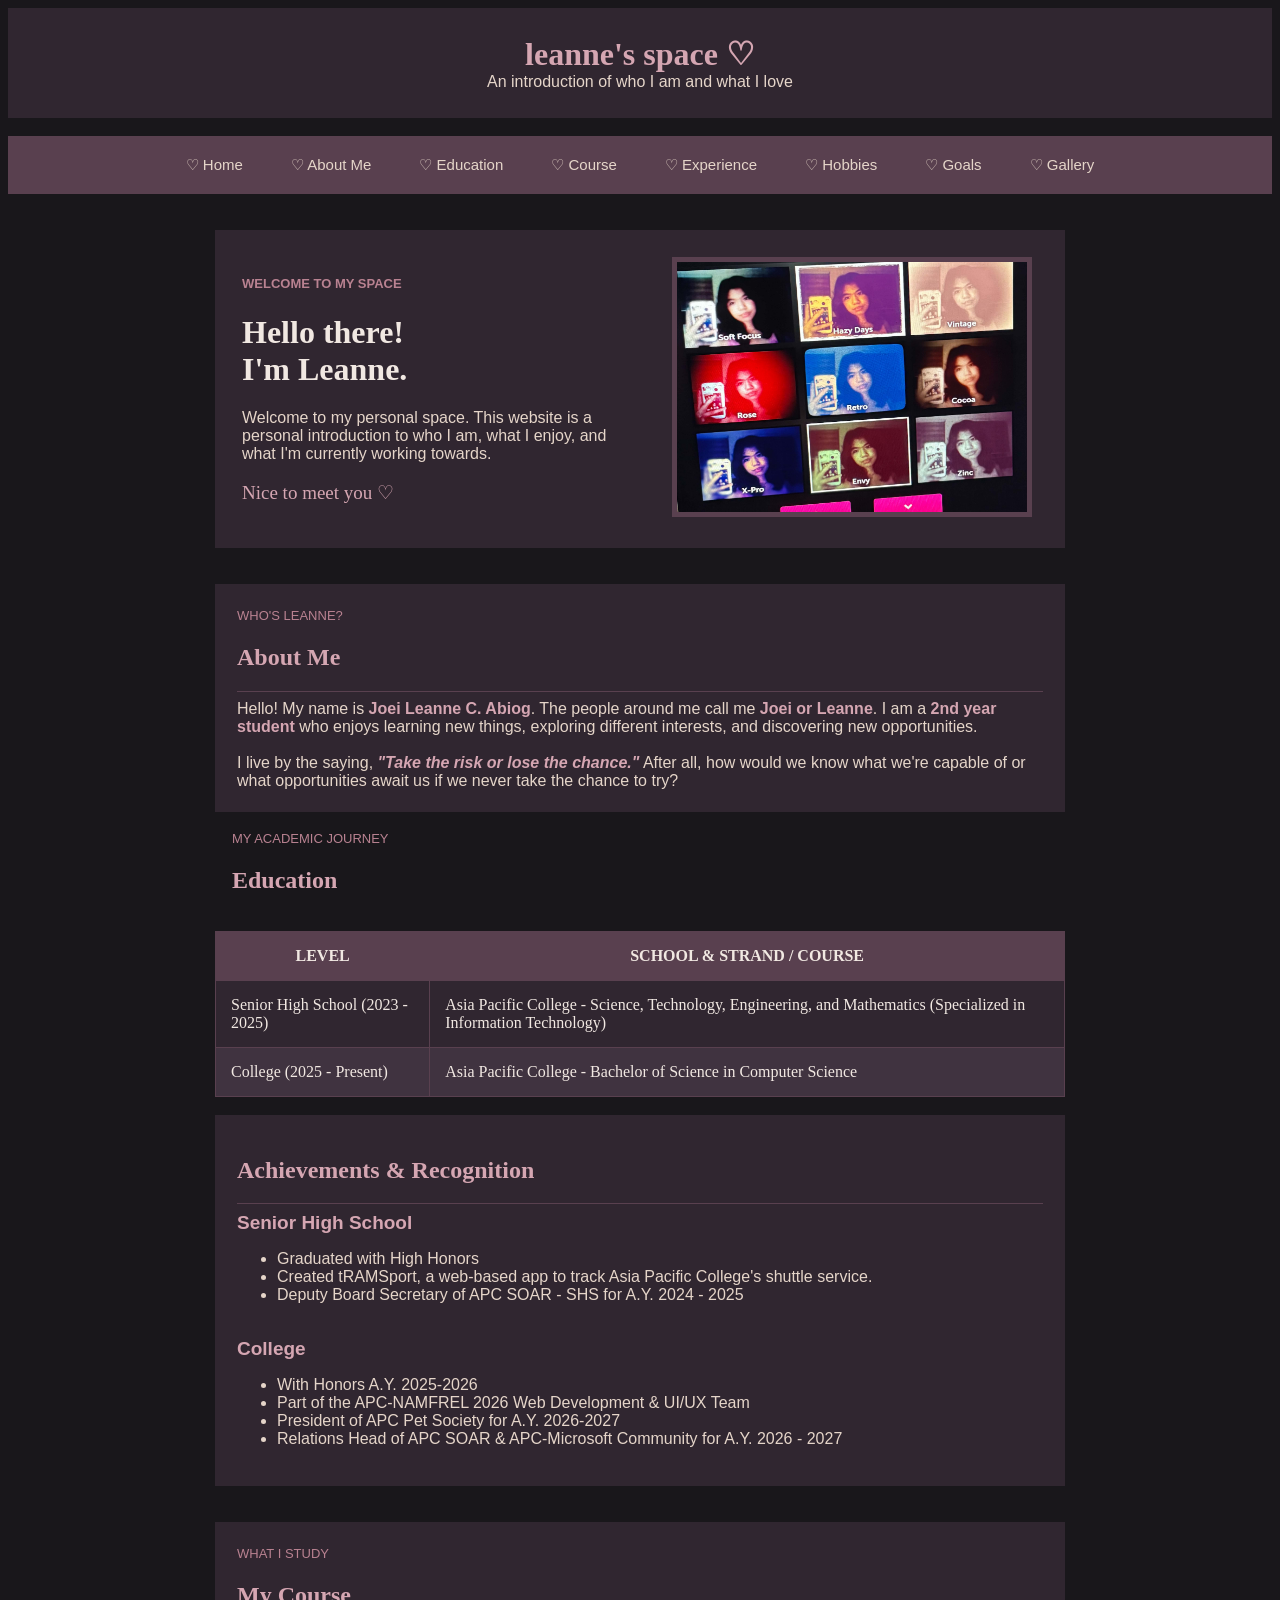
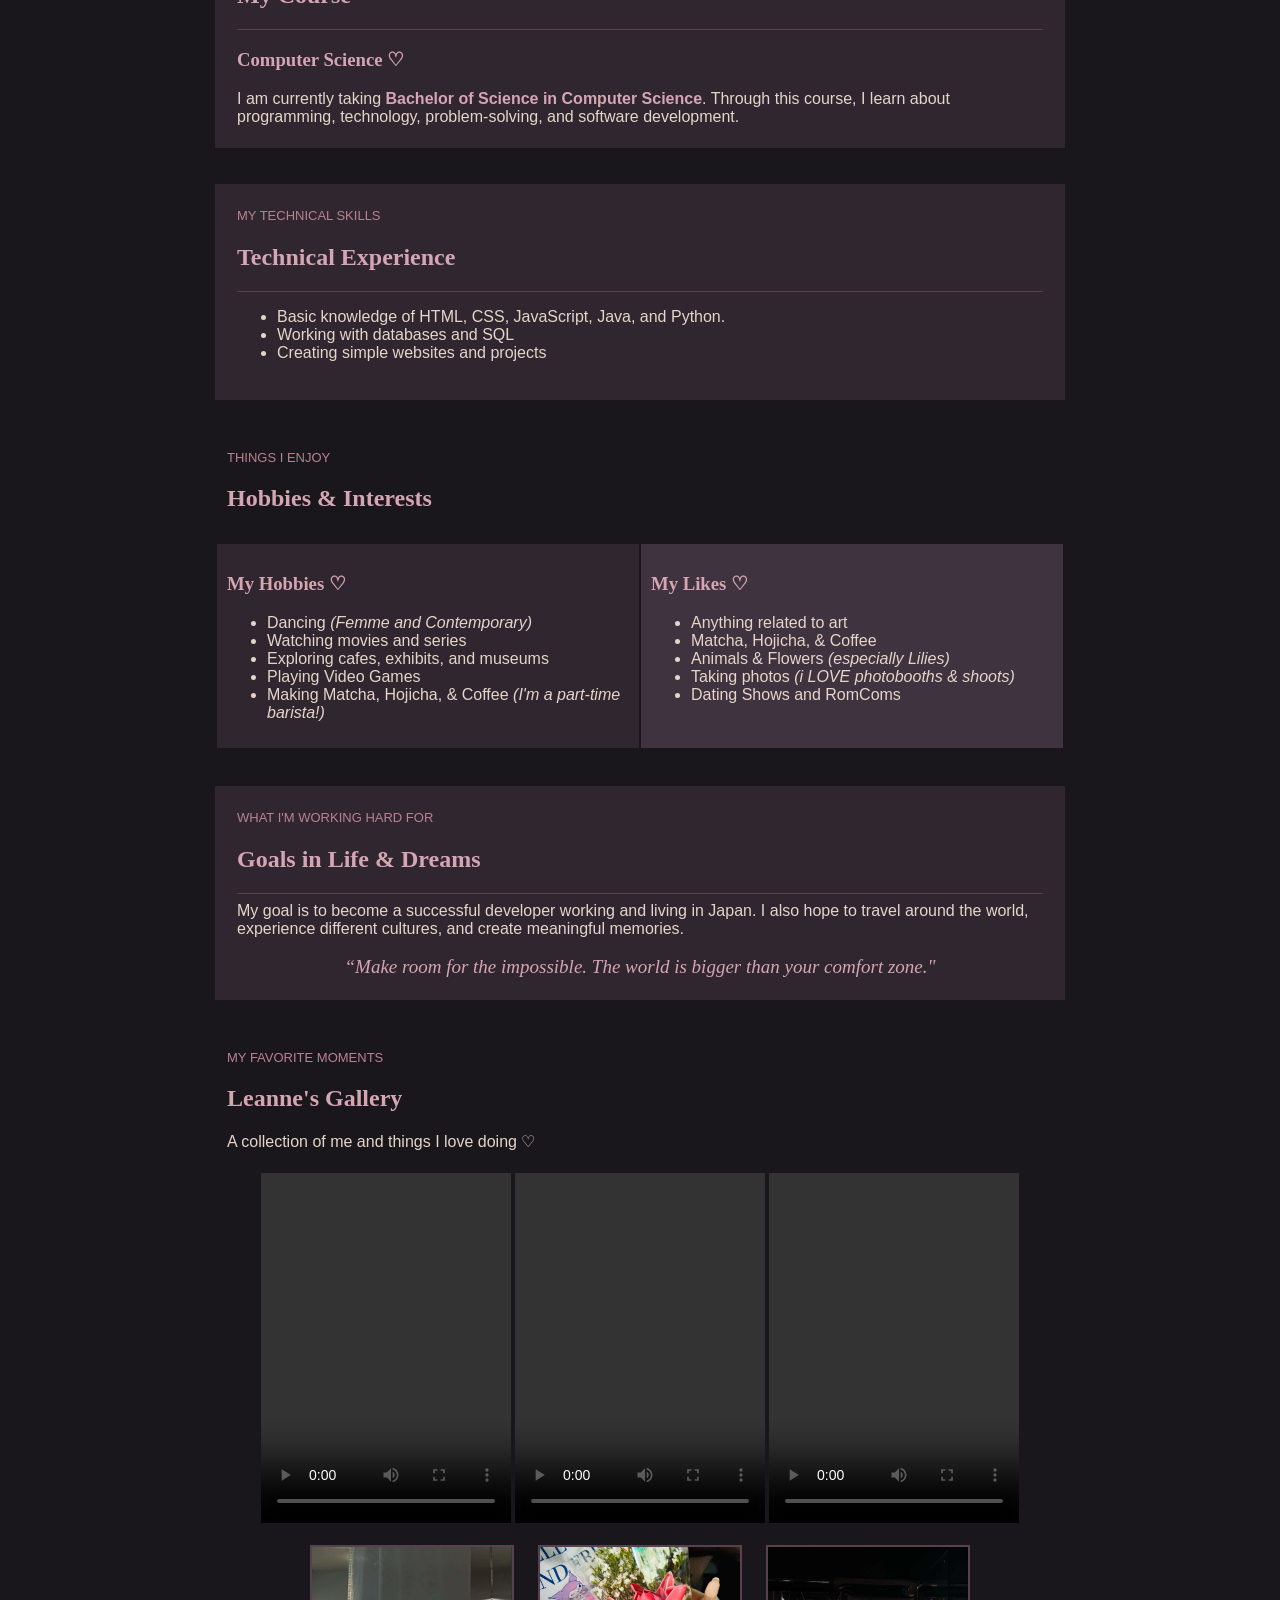
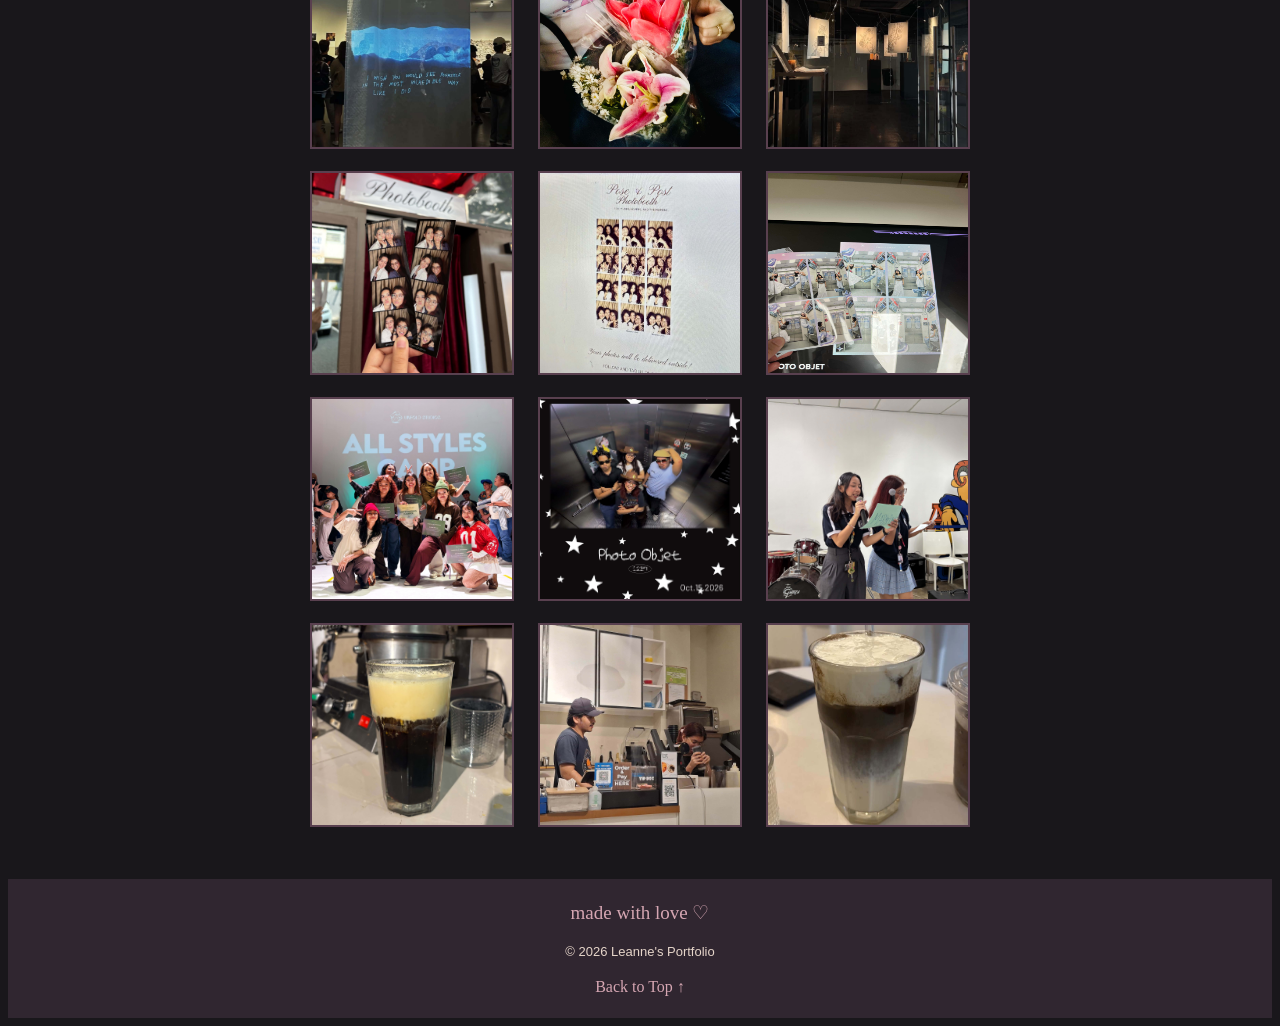
<file: introduction/index.html>
<!DOCTYPE html>
<html lang="en">
<head>
    <title>Leanne's Introduction</title>
    <link rel="stylesheet" href="css/mystyle.css">
</head>

<body class="page">
    
<table class="site-header">
    <tr>
        <td>
            <font class="serif pink size-6">
                <b>leanne's space ♡</b>
            </font>
            <br>
            <font class="sans soft size-3">
                An introduction of who I am and what I love
            </font>
        </td>
    </tr>
</table>

<br>


<nav class="site-nav">
    <a href="#home"><span class="soft">♡ Home</span></a>
    <a href="#about"><span class="soft">♡ About Me</span></a>
    <a href="#education"><span class="soft">♡ Education</span></a>
    <a href="#course"><span class="soft">♡ Course</span></a>
    <a href="#experience"><span class="soft">♡ Experience</span></a>
    <a href="#hobbies"><span class="soft">♡ Hobbies</span></a>
    <a href="#goals"><span class="soft">♡ Goals</span></a>
    <a href="#gallery"><span class="soft">♡ Gallery</span></a>
</nav>


<br><br>

<a name="home"></a>

<table class="home-section">
    <tr>
        <td>
            <font class="sans eyebrow size-2">
                <b>WELCOME TO MY SPACE</b>
            </font>

            <h1>
                <font class="serif light">
                    Hello there!<br>
                    I'm Leanne.
                </font>
            </h1>

            <font class="sans soft size-3">
                Welcome to my personal space. This website
                is a personal introduction to who I am,
                what I enjoy, and what I'm currently working towards.
            </font>

            <br><br>

            <font class="serif pink size-4">
                Nice to meet you ♡
            </font>
        </td>

        <td>
            <img src="images/leanne_profile.jpg"
                 alt="A photo of Leanne"
                 class="profile-image">
        </td>
    </tr>
</table>

<br><br>

<a name="about"></a>

<table class="about-section">
    <tr>
        <td>
            <font class="sans eyebrow size-2">
                WHO'S LEANNE?
            </font>

            <h2>
                <font class="serif pink">
                    About Me
                </font>
            </h2>

            <hr>

            <font class="sans soft size-3">
                Hello! My name is
                <font class="pink"><b>Joei Leanne C. Abiog</b></font>.
                The people around me call me
                <font class="pink"><b>Joei or Leanne</b></font>.
                I am a
                <font class="pink"><b>2nd year student</b></font>
                who enjoys learning new things, exploring
                different interests, and discovering
                new opportunities.

                <br><br>

                I live by the saying,
                <font class="pink"><b><i>"Take the risk or lose the chance."</i></b></font>
                After all, how would we know what we're capable
                of or what opportunities await us if we never
                take the chance to try?
            </font>
        </td>
    </tr>
</table>

<a name="education"></a>

<table class="education-heading">
    <tr>
        <td>
            <font class="sans eyebrow size-2">
                MY ACADEMIC JOURNEY
            </font>

            <h2>
                <font class="serif pink">
                    Education
                </font>
            </h2>
        </td>
    </tr>
</table>

<table class="education-table">

    <tr>
        <th><font class="light">LEVEL</font></th>
        <th><font class="light">SCHOOL &amp; STRAND / COURSE</font></th>
    </tr>

    <tr>
        <td>Senior High School (2023 - 2025)</td>
        <td>
            Asia Pacific College - Science, Technology, Engineering,
            and Mathematics (Specialized in Information Technology)
        </td>
    </tr>

    <tr>
        <td>College (2025 - Present)</td>
        <td>Asia Pacific College - Bachelor of Science in Computer Science</td>
    </tr>

</table>

<br>

<table class="achievements-section">
    <tr>
        <td>
            <font class="serif pink">
                <h2>Achievements &amp; Recognition</h2>
            </font>

            <hr>

            <font class="sans pink size-4">
                <b>Senior High School</b>
            </font>

            <font class="sans soft size-3">
                <ul>
                    <li>Graduated with High Honors</li>
                    <li>Created tRAMSport, a web-based app to track Asia Pacific College's shuttle service.</li>
                    <li>Deputy Board Secretary of APC SOAR - SHS for A.Y. 2024 - 2025</li>
                </ul>
            </font>

            <br>

            <font class="sans pink size-4">
                <b>College</b>
            </font>

            <font class="sans soft size-3">
                <ul>
                    <li>With Honors A.Y. 2025-2026</li>
                    <li>Part of the APC-NAMFREL 2026 Web Development &amp; UI/UX Team</li>
                    <li>President of APC Pet Society for A.Y. 2026-2027</li>
                    <li>Relations Head of APC SOAR &amp; APC-Microsoft Community for A.Y. 2026 - 2027</li>
                </ul>
            </font>
        </td>
    </tr>
</table>

<br><br>

<a name="course"></a>

<table class="course-section">
    <tr>
        <td>
            <font class="sans eyebrow size-2">
                WHAT I STUDY
            </font>

            <h2>
                <font class="serif pink">
                    My Course
                </font>
            </h2>

            <hr>

            <h3>
                <font class="serif pink">
                    Computer Science ♡
                </font>
            </h3>

            <font class="sans soft size-3">
                I am currently taking
                <font class="pink"><b>Bachelor of Science in Computer Science</b></font>.
                Through this course, I learn about programming,
                technology, problem-solving, and software development.
            </font>
        </td>
    </tr>
</table>

<br><br>

<a name="experience"></a>

<table class="experience-section">
    <tr>
        <td>
            <font class="sans eyebrow size-2">
                MY TECHNICAL SKILLS
            </font>

            <h2>
                <font class="serif pink">
                    Technical Experience
                </font>
            </h2>

            <hr>

            <font class="sans soft size-3">
                <ul>
                    <li>Basic knowledge of HTML, CSS, JavaScript, Java, and Python.</li>
                    <li>Working with databases and SQL</li>
                    <li>Creating simple websites and projects</li>
                </ul>
            </font>
        </td>
    </tr>
</table>

<br><br>

<a name="hobbies"></a>

<table class="hobbies-section">
    <tr>
        <td colspan="2">
            <font class="sans eyebrow size-2">
                THINGS I ENJOY
            </font>

            <h2>
                <font class="serif pink">
                    Hobbies &amp; Interests
                </font>
            </h2>
        </td>
    </tr>

    <tr>
        <td>
            <h3>
                <font class="serif pink">
                    My Hobbies ♡
                </font>
            </h3>

            <font class="soft sans">
                <ul>
                    <li>Dancing <i>(Femme and Contemporary)</i></li>
                    <li>Watching movies and series</li>
                    <li>Exploring cafes, exhibits, and museums</li>
                    <li>Playing Video Games</li>
                    <li>Making Matcha, Hojicha, &amp; Coffee <i>(I'm a part-time barista!)</i></li>
                </ul>
            </font>
        </td>

        <td>
            <h3>
                <font class="serif pink">
                    My Likes ♡
                </font>
            </h3>

            <font class="soft sans">
                <ul>
                    <li>Anything related to art</li>
                    <li>Matcha, Hojicha, &amp; Coffee</li>
                    <li>Animals &amp; Flowers <i>(especially Lilies)</i></li>
                    <li>Taking photos <i>(i LOVE photobooths &amp; shoots)</i></li>
                    <li>Dating Shows and RomComs</li>
                </ul>
            </font>
        </td>
    </tr>
</table>

<br><br>

<a name="goals"></a>

<table class="goals-section">
    <tr>
        <td>
            <font class="sans eyebrow size-2">
                WHAT I'M WORKING HARD FOR
            </font>

            <h2>
                <font class="serif pink">
                    Goals in Life &amp; Dreams
                </font>
            </h2>

            <hr>

            <font class="sans soft size-3">
                My goal is to become a successful developer working and living
                in Japan. I also hope to travel around the world, experience
                different cultures, and create meaningful memories.
            </font>

            <br><br>

            <center>
                <font class="serif pink size-4">
                    <i>“Make room for the impossible.
                        The world is bigger than your comfort zone."</i>
                </font>
            </center>
        </td>
    </tr>
</table>

<br><br>

<a name="gallery"></a>

<table class="gallery-section">
    <tr>
        <td>
            <font class="sans eyebrow size-2">
                MY FAVORITE MOMENTS
            </font>

            <h2>
                <font class="serif pink">
                    Leanne's Gallery
                </font>
            </h2>

            <font class="sans soft size-3">
                A collection of me and things I love doing ♡
            </font>
        </td>
    </tr>

    <tr>
        <td>

            <video class="gallery-video" controls>
                <source src="videos/contemporary.mp4" type="video/mp4">
            </video>

            <video class="gallery-video" controls>
                <source src="videos/femme.mp4" type="video/mp4">
            </video>

            <video class="gallery-video" controls>
                <source src="videos/female_dancehall.mp4" type="video/mp4">
            </video>

            <br><br>

            <img src="images/exhibit_one.jpg"
                 alt="Exhibit photo number 1"
                 class="gallery-image">

            &emsp;

            <img src="images/flowers.jpg"
                 alt="Flowers photo - Lilies"
                 class="gallery-image">

            &emsp;

            <img src="images/exhibit_two.jpg"
                 alt="Exhibit photo number 2"
                 class="gallery-image">

            <br><br>

            <img src="images/photobooth_one.jpg"
                 alt="Photobooth with Gwen"
                 class="gallery-image">

            &emsp;

            <img src="images/photobooth_two.jpg"
                 alt="Photobooth with Veris &amp; Euni"
                 class="gallery-image">

            &emsp;

            <img src="images/photobooth_three.jpg"
                 alt="Photobooth with Ash"
                 class="gallery-image">

            <br><br>

            <img src="images/dance.jpg"
                 alt="Photo after our dance performance"
                 class="gallery-image">

            &emsp;

            <img src="images/photobooth_four.jpg"
                 alt="Photobooth with Pen, Sai, and Wayne"
                 class="gallery-image">

            &emsp;

            <img src="images/host.jpg"
                 alt="Photo of me hosting with veris"
                 class="gallery-image">

            <br><br>

            <img src="images/egg_coffee.jpg"
                 alt="Photo of the egg coffee I made"
                 class="gallery-image">

            &emsp;

            <img src="images/barista.jpg"
                 alt="Photo of me working as a barista"
                 class="gallery-image">

            &emsp;

            <img src="images/hojicha_cream_cheese.jpg"
                 alt="Photo of the hojicha cream cheese I made"
                 class="gallery-image">

        </td>
    </tr>
</table>

<br><br>

<table class="site-footer">
    <tr>
        <td>
            <font class="serif pink size-4">
                made with love ♡
            </font>

            <br><br>

            <font class="sans soft size-2">
                © 2026 Leanne's Portfolio
            </font>

            <br><br>

            <a href="#home">
                <font class="pink">Back to Top ↑</font>
            </a>
        </td>
    </tr>
</table>

</body>
</html>
</file>
<file: introduction/css/mystyle.css>
body {
    background-color: #19171B;
    color: #F1E8E2;
}

.site-header,
.site-footer {
    width: 100%;
    background-color: #302630;
}

.site-header td {
    padding: 25px;
    text-align: center;
}

.site-footer td {
    padding: 20px;
    text-align: center;
}

.site-nav {
    box-sizing: border-box;
    width: 100%;
    background-color: #59404F;
    display: flex;
    justify-content: center;
    align-items: center;
    flex-wrap: wrap;
    gap: 12px 28px;
    padding: 14px 20px;
}

.site-nav a {
    color: #E5D5C9;
    font-family: Arial, sans-serif;
    font-size: 15px;
    text-decoration: none;
    white-space: nowrap;
    padding: 6px 10px;
    border-radius: 6px;
    transition: background-color 0.2s ease, color 0.2s ease;
}

.site-nav a:hover {
    background-color: rgba(229, 213, 201, 0.14);
    color: #FFFFFF;
}

.site-nav td {
    padding: 12px;
    text-align: center;
}

.home-section,
.about-section,
.course-section,
.experience-section,
.achievements-section,
.goals-section {
    width: 850px;
    margin-left: auto;
    margin-right: auto;
    background-color: #302630;
}

.home-section td {
    padding: 25px;
}

.home-section td:first-child {
    width: 50%;
}

.home-section td:last-child {
    text-align: center;
}

.profile-image {
    width: 350px;
    height: 250px;
    border: 5px solid #59404F;
}

.about-section td,
.course-section td,
.experience-section td,
.achievements-section td,
.goals-section td {
    padding: 20px;
}

.education-heading,
.education-table,
.hobbies-section,
.gallery-section {
    width: 850px;
    margin-left: auto;
    margin-right: auto;
}

.education-heading td {
    padding: 15px;
}

.education-table {
    background-color: #302630;
    border: 1px solid #59404F;
    border-collapse: collapse;
}

.education-table th,
.education-table td {
    border: 1px solid #59404F;
    padding: 15px;
}

.education-table th {
    background-color: #59404F;
    color: #F1E8E2;
}

.education-table tr:nth-child(3) {
    background-color: #403340;
}

.hobbies-section td {
    padding: 10px;
    vertical-align: top;
}

.hobbies-section tr:nth-child(2) td:first-child {
    width: 50%;
    background-color: #302630;
}

.hobbies-section tr:nth-child(2) td:last-child {
    width: 50%;
    background-color: #403340;
}

.gallery-section td {
    padding: 10px;
}

.gallery-section tr:last-child {
    text-align: center;
}

.gallery-video {
    width: 250px;
    height: 350px;
}

.gallery-image {
    width: 200px;
    height: 200px;
    border: 2px solid #59404F;
}

hr {
    border: none;
    border-top: 1px solid #59404F;
}

font {
    display: inline;
}

.serif {
    font-family: Georgia, serif;
}

.sans {
    font-family: Arial, sans-serif;
}

.pink {
    color: #D5A6B2;
}

.eyebrow {
    color: #B98291;
}

.soft {
    color: #E5D5C9;
}

.light {
    color: #F1E8E2;
}

.size-2 {
    font-size: 13px;
}

.size-3 {
    font-size: 16px;
}

.size-4 {
    font-size: 19px;
}

.size-6 {
    font-size: 32px;
}

a {
    text-decoration: none;
}

.goals-section center {
    text-align: center;
}
</file>
